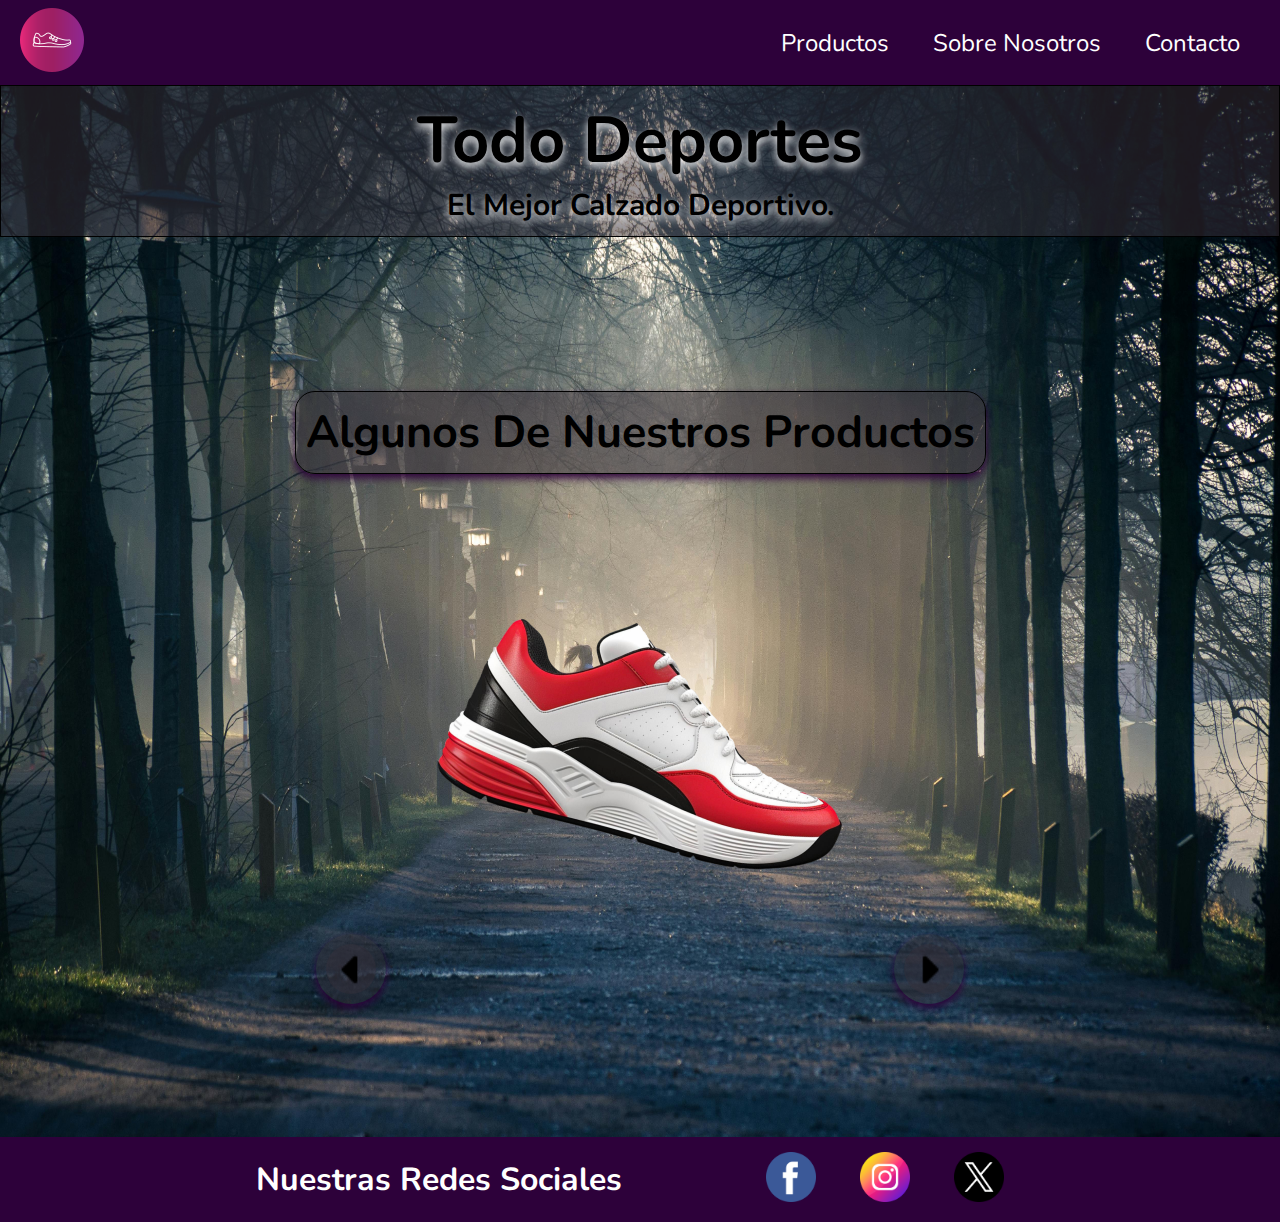
<file: index.html>
<!DOCTYPE html>
<html lang="es">
  <head>
    <meta charset="UTF-8" />
    <meta name="viewport" content="width=device-width, initial-scale=1.0" />
    <title>Todo Deportes</title>
    <link rel="stylesheet" href="styles.css" />
    <link rel="icon" type="image/png" href="img/LogoMorado.png" />
  </head>
  <body>
    <header>
      <div class="logo">
        <a href="#"><img src="img/LogoMorado.png" alt="Logo" /></a>
      </div>
      <nav>
        <ul class="ulLinks">
          <li><a href="productos.html">Productos</a></li>
          <li><a href="sobreNos.html">Sobre Nosotros</a></li>
          <li><a href="contacto.html">Contacto</a></li>
        </ul>
      </nav>
    </header>
    <section class="inicio">
      <div class="inicioContenido">
        <h1>Todo Deportes</h1>
        <h2>El Mejor Calzado Deportivo.</h2>
      </div>
    </section>
    <section class="productos">
      <div class="productosContenido">
        <h1>Algunos De Nuestros Productos</h1>
        <article class="carruselArticle">
          <div class="carrusel">
            <button class="atrasBtn" onclick="atras()">
              <img src="img/FlechaIzq.png" alt="Atras" />
            </button>
            <img src="img/Zapa1.png" alt="Producto" id="fotoCarrusel" />
            <button class="adelanteBtn" onclick="adelante()">
              <img src="img/FlechaDer.png" alt="Adelante" />
            </button>
          </div>
        </article>
      </div>
    </section>
    <footer>
      <h1>Nuestras Redes Sociales</h1>
      <ul>
        <li>
          <a href="https://www.facebook.com"
            ><img src="img/FacebookLogo.png" alt="Facebook"
          /></a>
        </li>
        <li>
          <a href="https://www.instagram.com"
            ><img src="img/InstagramLogo.png" alt="Instagram"
          /></a>
        </li>
        <li>
          <a href="https://www.x.com"><img src="img/XLogo.png" alt="X" /></a>
        </li>
      </ul>
    </footer>
  </body>
  <script defer src="carrusel.js"></script>
</html>
</file>
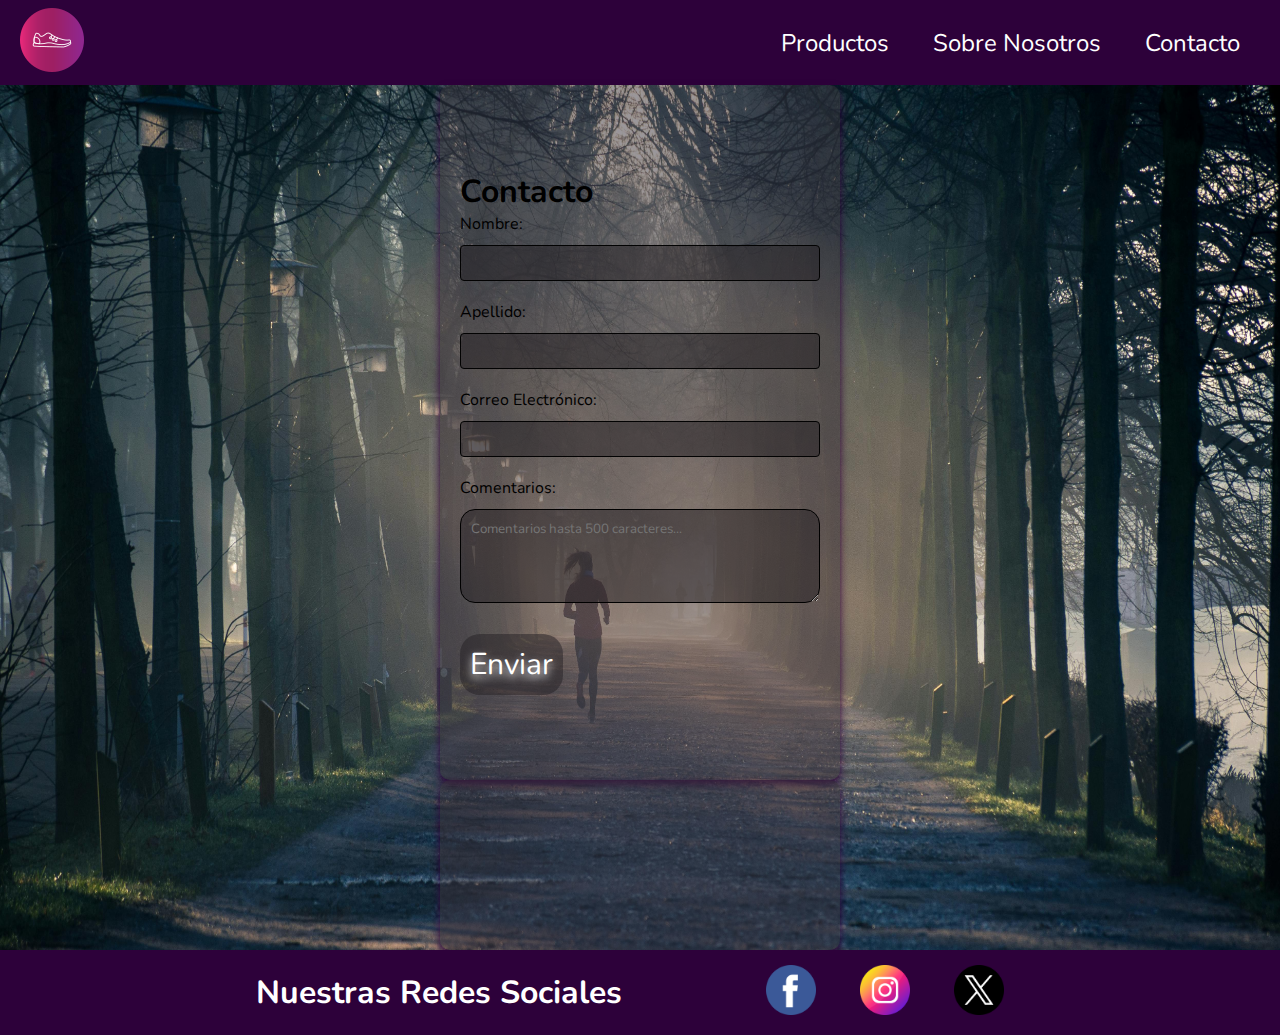
<file: contacto.html>
<!DOCTYPE html>
<html lang="es">
  <head>
    <meta charset="UTF-8" />
    <meta name="viewport" content="width=device-width, initial-scale=1.0" />
    <title>Contacto</title>
    <link rel="icon" type="image/png" href="img/LogoMorado.png" />
    <link rel="stylesheet" href="styles.css" />
  </head>
  <body>
    <header>
      <div class="logo">
        <a href="index.html"><img src="img/LogoMorado.png" alt="Logo" /></a>
      </div>
      <nav>
        <ul class="ulLinks">
          <li><a href="productos.html">Productos</a></li>
          <li><a href="sobreNos.html">Sobre Nosotros</a></li>
          <li><a href="#">Contacto</a></li>
        </ul>
      </nav>
    </header>
    <section class="contacto">
      <h1>Contacto</h1>
      <form id="contactoForm" onsubmit="return validarFormulario()" novalidate>
        <div class="form-group">
          <label for="nombre">Nombre:</label>
          <input type="text" id="nombre" name="nombre" required />
          <span class="error" id="errorNombre"></span>
          
        </div>

        <div class="form-group">
          <label for="apellido">Apellido:</label>
          <input type="text" id="apellido" name="apellido" required />
          <span class="error" id="errorApellido"></span>
          
        </div>

        <div class="form-group">
          <label for="correo">Correo Electrónico:</label>
          <input type="email" id="correo" name="correo" required />
          <span class="error" id="errorCorreo"></span>
          
        </div>

        <div class="form-group">
          <label for="comentarios">Comentarios:</label>
          <textarea
            id="comentarios"
            name="comentarios"
            rows="4"
            placeholder="Comentarios hasta 500 caracteres..."
          ></textarea>
          <span class="error" id="errorComentarios"></span>
          
        </div>

        <button type="submit">Enviar</button>
      </form>

      <div id="mensajes" style="color: red"></div>
    </section>

    
    <div id="resultado"></div>

    <footer>
      <h1>Nuestras Redes Sociales</h1>
      <ul>
        <li>
          <a href="https://www.facebook.com"
            ><img src="img/FacebookLogo.png" alt="Facebook"
          /></a>
        </li>
        <li>
          <a href="https://www.instagram.com"
            ><img src="img/InstagramLogo.png" alt="Instagram"
          /></a>
        </li>
        <li>
          <a href="https://www.x.com"><img src="img/XLogo.png" alt="X" /></a>
        </li>
      </ul>
    </footer>
  </body>
  <script src="contacto.js"></script>
</html>
</file>
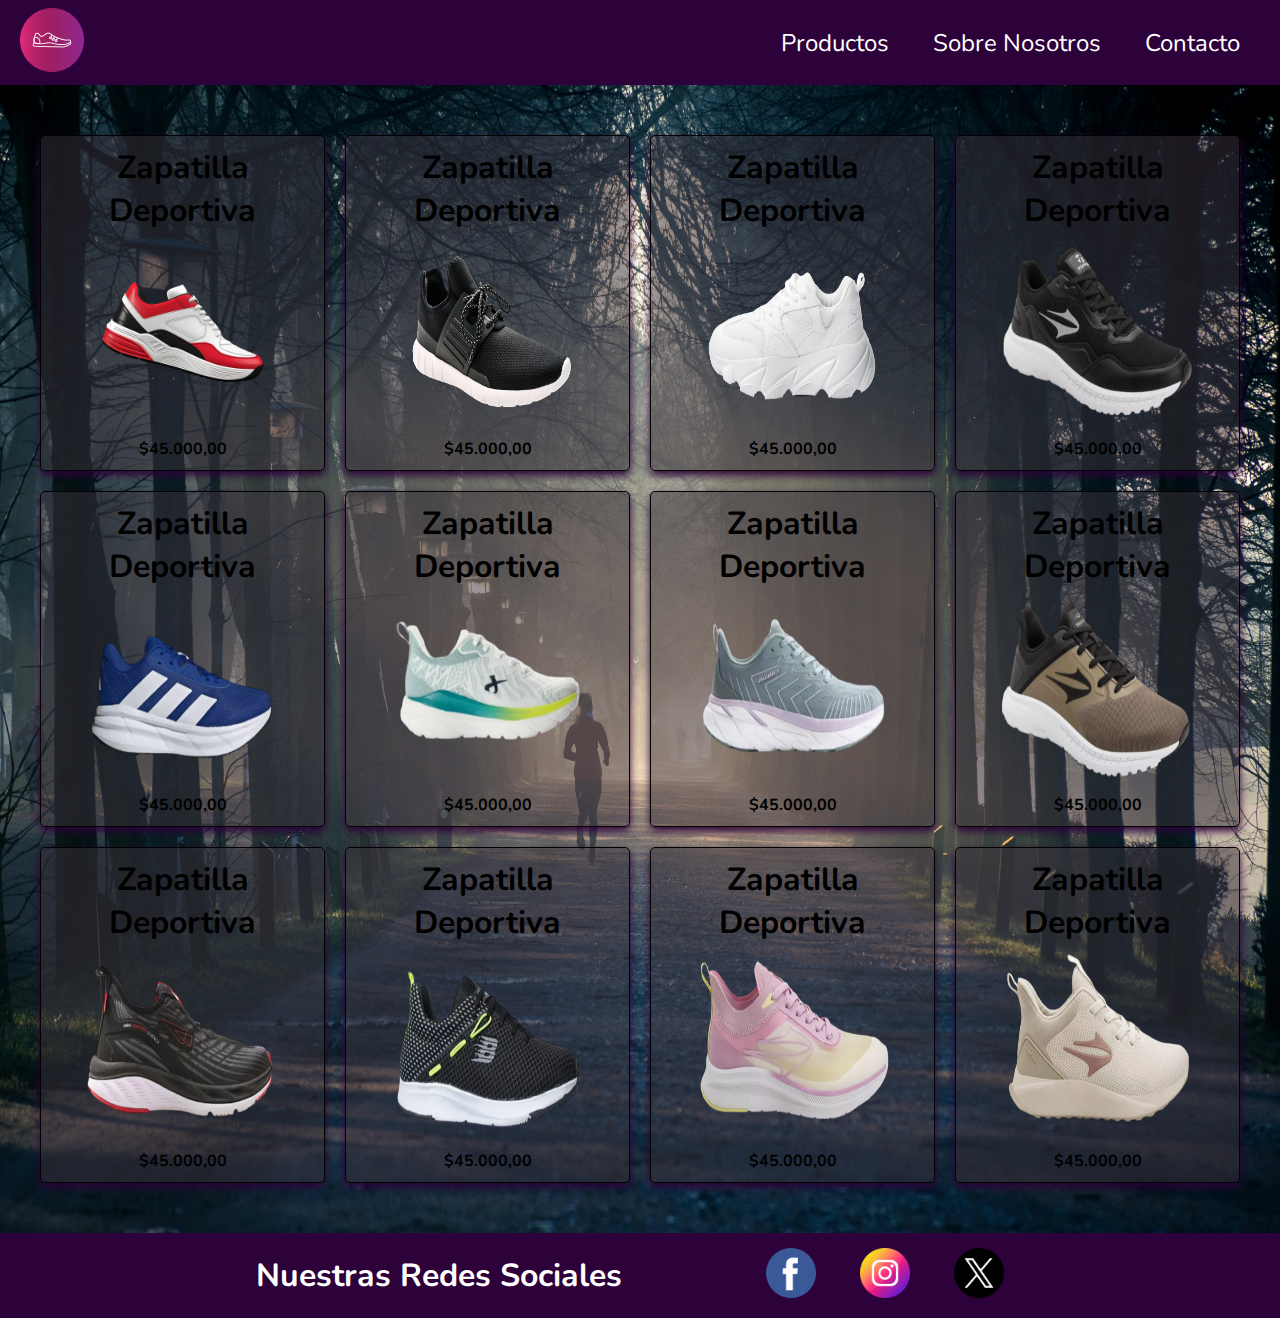
<file: productos.html>
<!DOCTYPE html>
<html lang="es">
  <head>
    <meta charset="UTF-8" />
    <meta name="viewport" content="width=device-width, initial-scale=1.0" />
    <title>Productos</title>
    <link rel="stylesheet" href="styles.css" />
    <link rel="icon" type="image/png" href="img/LogoMorado.png" />
  </head>
  <body>
    <header>
      <div class="logo">
        <a href="index.html"><img src="img/LogoMorado.png" alt="Logo" /></a>
      </div>
      <nav>
        <ul class="ulLinks">
          <li><a href="#">Productos</a></li>
          <li><a href="sobreNos.html">Sobre Nosotros</a></li>
          <li><a href="contacto.html">Contacto</a></li>
        </ul>
      </nav>
    </header>
    <section class="productosPag">
      <div class="zapa">
        <h1>Zapatilla Deportiva</h1>
        <img src="img/Zapa1.png" alt="Producto" />
        <h4>$45.000,00</h4>
      </div>
      <div class="zapa">
        <h1>Zapatilla Deportiva</h1>
        <img src="img/Zapa2.png" alt="Producto" />
        <h4>$45.000,00</h4>
      </div>
      <div class="zapa">
        <h1>Zapatilla Deportiva</h1>
        <img src="img/Zapa3.png" alt="Producto" />
        <h4>$45.000,00</h4>
      </div>
      <div class="zapa">
        <h1>Zapatilla Deportiva</h1>
        <img src="img/Zapa4.png" alt="Producto" />
        <h4>$45.000,00</h4>
      </div>
      <div class="zapa">
        <h1>Zapatilla Deportiva</h1>
        <img src="img/Zapa5.png" alt="Producto" />
        <h4>$45.000,00</h4>
      </div>
      <div class="zapa">
        <h1>Zapatilla Deportiva</h1>
        <img src="img/Zapa6.png" alt="Producto" />
        <h4>$45.000,00</h4>
      </div>
      <div class="zapa">
        <h1>Zapatilla Deportiva</h1>
        <img src="img/Zapa7.png" alt="Producto" />
        <h4>$45.000,00</h4>
      </div>
      <div class="zapa">
        <h1>Zapatilla Deportiva</h1>
        <img src="img/Zapa8.png" alt="Producto" />
        <h4>$45.000,00</h4>
      </div>
      <div class="zapa">
        <h1>Zapatilla Deportiva</h1>
        <img src="img/Zapa9.png" alt="Producto" />
        <h4>$45.000,00</h4>
      </div>
      <div class="zapa">
        <h1>Zapatilla Deportiva</h1>
        <img src="img/Zapa10.png" alt="Producto" />
        <h4>$45.000,00</h4>
      </div>
      <div class="zapa">
        <h1>Zapatilla Deportiva</h1>
        <img src="img/Zapa11.png" alt="Producto" />
        <h4>$45.000,00</h4>
      </div>
      <div class="zapa">
        <h1>Zapatilla Deportiva</h1>
        <img src="img/Zapa12.png" alt="Producto" />
        <h4>$45.000,00</h4>
      </div>
    </section>
    <footer>
      <h1>Nuestras Redes Sociales</h1>
      <ul>
        <li>
          <a href="https://www.facebook.com"
            ><img src="img/FacebookLogo.png" alt="Facebook"
          /></a>
        </li>
        <li>
          <a href="https://www.instagram.com"
            ><img src="img/InstagramLogo.png" alt="Instagram"
          /></a>
        </li>
        <li>
          <a href="https://www.x.com"><img src="img/XLogo.png" alt="X" /></a>
        </li>
      </ul>
    </footer>
  </body>
</html>
</file>
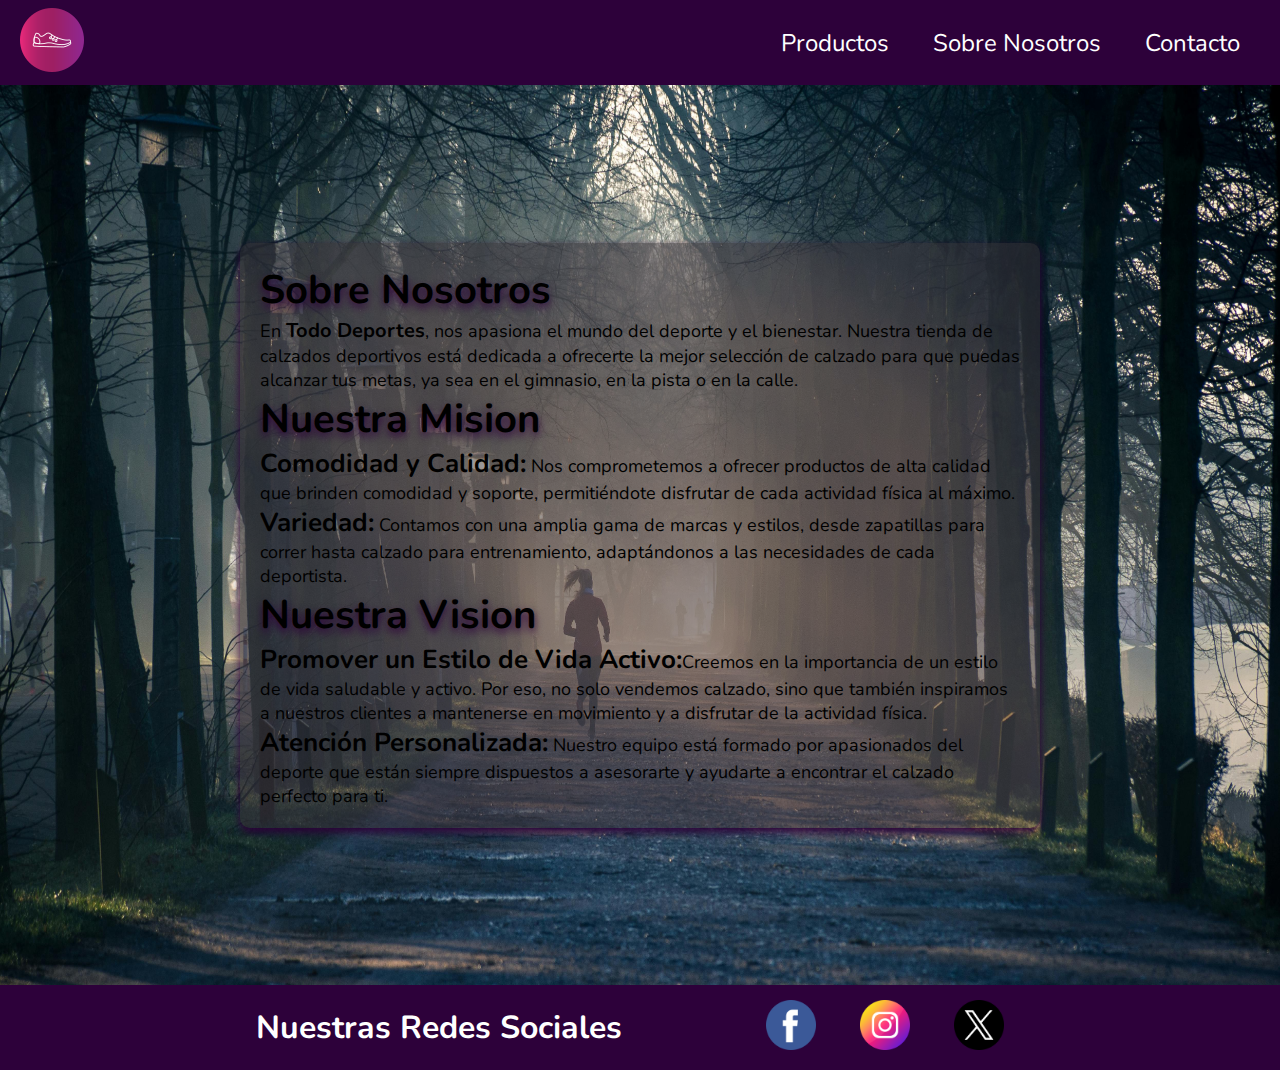
<file: sobreNos.html>
<!DOCTYPE html>
<html lang="en">
  <head>
    <meta charset="UTF-8" />
    <meta name="viewport" content="width=device-width, initial-scale=1.0" />
    <title>Sobre Nosotros</title>
    <link rel="stylesheet" href="styles.css" />
    <link rel="icon" type="image/png" href="img/LogoMorado.png" />
  </head>
  <body>
    <header>
      <div class="logo">
        <a href="index.html"><img src="img/LogoMorado.png" alt="Logo" /></a>
      </div>
      <nav>
        <ul class="ulLinks">
          <li><a href="productos.html">Productos</a></li>
          <li><a href="#">Sobre Nosotros</a></li>
          <li><a href="contacto.html">Contacto</a></li>
        </ul>
      </nav>
    </header>
    <section class="Nosotros">
      <div class="infoSobreNos">
        <h1>Sobre Nosotros</h1>
        <p>
          En <b>Todo Deportes</b>, nos apasiona el mundo del deporte y el
          bienestar. Nuestra tienda de calzados deportivos está dedicada a
          ofrecerte la mejor selección de calzado para que puedas alcanzar tus
          metas, ya sea en el gimnasio, en la pista o en la calle.
        </p>
        <h1>Nuestra Mision</h1>
        <p>
          <strong>Comodidad y Calidad:</strong> Nos comprometemos a ofrecer
          productos de alta calidad que brinden comodidad y soporte,
          permitiéndote disfrutar de cada actividad física al máximo.
        </p>
        <p>
          <strong>Variedad:</strong> Contamos con una amplia gama de marcas y
          estilos, desde zapatillas para correr hasta calzado para
          entrenamiento, adaptándonos a las necesidades de cada deportista.
        </p>
        <h1>Nuestra Vision</h1>
        <p>
          <strong>Promover un Estilo de Vida Activo:</strong>Creemos en la
          importancia de un estilo de vida saludable y activo. Por eso, no solo
          vendemos calzado, sino que también inspiramos a nuestros clientes a
          mantenerse en movimiento y a disfrutar de la actividad física.
        </p>
        <p>
          <strong>Atención Personalizada:</strong> Nuestro equipo está formado
          por apasionados del deporte que están siempre dispuestos a asesorarte
          y ayudarte a encontrar el calzado perfecto para ti.
        </p>
      </div>
    </section>
    <footer>
      <h1>Nuestras Redes Sociales</h1>
      <ul>
        <li>
          <a href="https://www.facebook.com"
            ><img src="img/FacebookLogo.png" alt="Facebook"
          /></a>
        </li>
        <li>
          <a href="https://www.instagram.com"
            ><img src="img/InstagramLogo.png" alt="Instagram"
          /></a>
        </li>
        <li>
          <a href="https://www.x.com"><img src="img/XLogo.png" alt="X" /></a>
        </li>
      </ul>
    </footer>
  </body>
</html>
</file>
<file: styles.css>
@import url("https://fonts.googleapis.com/css2?family=Nunito:ital,wght@0,200..1000;1,200..1000&display=swap");

* {
  box-sizing: border-box;
  margin: 0;
  padding: 0;
  font-family: "Nunito", sans-serif;
  font-optical-sizing: auto;
  font-weight: 20px;
  font-style: normal;
}

body {
  height: 100%;
  background-color: #372f3a;
  background-image: url(img/FondoInicio.jpg);
  background-repeat: no-repeat;
  background-position: center;
  background-size: 100% 1200px;
}

header {
  background-color: #2d013a;
  display: flex;
  justify-content: space-between;
  align-items: center;
  height: 85px;
  padding: 5px 20px;
}

header .logo:hover {
  scale: 1.2;
}

header .logo {
  transition: all 0.5s;
}

header nav .ulLinks {
  list-style: none;
}

header nav .ulLinks li {
  display: inline-block;
  padding: 0px 20px;
  transition: 0.2s;
}

header nav .ulLinks a {
  font-size: x-large;
  text-decoration: none;
  color: rgb(255, 255, 255);
}

header nav .ulLinks li:hover {
  scale: 1.2;
}

.inicio {
  background-color: rgb(55, 47, 58, 50%);
  border: 1px solid black;
}

.inicio .inicioContenido {
  text-align: center;
  align-content: center;
  padding: 10px;
}

.inicio h1 {
  font-size: 65px;
  text-shadow: 0 4px 8px #ffffff;
}

.inicio h2 {
  font-size: 30px;
  text-shadow: 0 4px 8px #ffffff;
}

.productos {
  display: flex;
  justify-content: center;
  align-items: center;
  height: 100vh;
}

.productosContenido {
  text-align: center;
}

.productosContenido h1 {
  font-size: 45px;
  border: 1px solid black;
  padding: 10px;
  margin: 20px;
  border-radius: 20px;
  background-color: rgb(55, 47, 58, 50%);
  box-shadow: 0 4px 8px #2d013a;
}

.carrusel button {
  border-radius: 50%;
  background-color: rgb(55, 47, 58, 40%);
  cursor: pointer;
  transition: 0.2s;
  box-shadow: 0 4px 8px #2d013a;
}

.carrusel button:hover {
  scale: 1.1;
}

.carrusel button img {
  height: 50px;
  width: auto;
  border-radius: 50%;
  background-color: rgb(55, 47, 58, 40%);
  display: block;
}

.carrusel img {
  height: 500px;
  width: auto;
}

footer {
  background-color: #2d013a;
  display: flex;
  justify-content: space-between;
  align-items: center;
  height: 85px;
  padding: 5px 20%;
}

footer ul {
  list-style: none;
}

footer ul li {
  display: inline-block;
  padding: 0 20px;
  transition: 0.2s;
}

footer ul li:hover {
  scale: 1.2;
}

footer h1 {
  color: white;
}

footer img {
  height: 50px;
  width: auto;
}

.productosPag {
  display: grid;
  grid-template-columns: repeat(4, 1fr); 
  gap: 20px;
  max-width: 1200px;
  margin: 0 auto;
  transition: 0.2s;
  padding-top: 50px;
  padding-bottom: 50px;
}
.zapa {
  border: 1px solid black; 
  padding: 10px; 
  text-align: center; 
  background-color: rgb(55, 47, 58, 50%); 
  border-radius: 5px; 
  box-shadow: 0 4px 8px #2d013a;
}

.zapa:hover {
  scale: 1.1;
}

.zapa img {
  height: 200px;
  width: 200px;
}

.Nosotros {
  display: flex;
  justify-content: center;
  align-items: center;
  height: 100vh;
}

.infoSobreNos {
  background-color: rgb(55, 47, 58, 50%);
  border-radius: 10px;
  box-shadow: 0 4px 8px #2d013a;
  padding: 20px;
  max-width: 800px;
  width: 90%;
  text-align: left;
}

.infoSobreNos h1 {
  font-size: 40px;
  text-shadow: 0 4px 8px #2d013a;
}

.infoSobreNos b {
  font-size: 20px;
}

.infoSobreNos strong {
  font-size: 26px;
}

.infoSobreNos p {
  font-size: 18px;
}

.contacto {
  background-color: rgb(55, 47, 58, 50%);
  border-radius: 10px;
  box-shadow: 0 4px 8px #2d013a;
  padding: 85px 20px;
  max-width: 400px;
  margin: auto;
}

form {
  max-width: 500px;
  margin: 0 auto;
}

.form-group {
  margin-bottom: 15px;
}

label {
  display: block;
  margin-bottom: 5px;
}

input, textarea {
  width: 100%;
  padding: 8px;
  margin: 5px 0;
  border: 1px solid #020202;
  background-color: rgb(35, 32, 36, 50%);
  border-radius: 4px;
}

button {
  padding: 10px;
  background-color: rgb(35, 32, 36, 50%);
  color: #ffffff;
  font-size: 30px;
  text-shadow: 0 4px 8px white;
  border: none;
  border-radius: 20px;
  cursor: pointer;
}

button:hover {
  background-color: #2d013a;
}

textarea {
  width: 100%;
  padding: 10px;
  margin-bottom: 10px;
  border: 1px solid black;
  border-radius: 15px;
  resize: vertical;
  background-color: rgb(35, 32, 36, 50%);
}

.error {
  color: red;
  font-size: 12px;
  display: none; 
}

#resultado{
  background-color: rgb(55, 47, 58, 50%);
  border-radius: 10px;
  box-shadow: 0 4px 8px #2d013a;
  padding: 85px 20px;
  max-width: 400px;
  margin: auto;
}

#resultado ul{
  list-style: none;
}

#resultado li{
  
  text-align: center;
  font-size: 20px;
  text-shadow: 0 4px 8px #055312;
}


#resultado h2{
  text-align: center;
  font-size: x-large;
  text-shadow: 0 4px 8px #2d013a;
}
</file>
